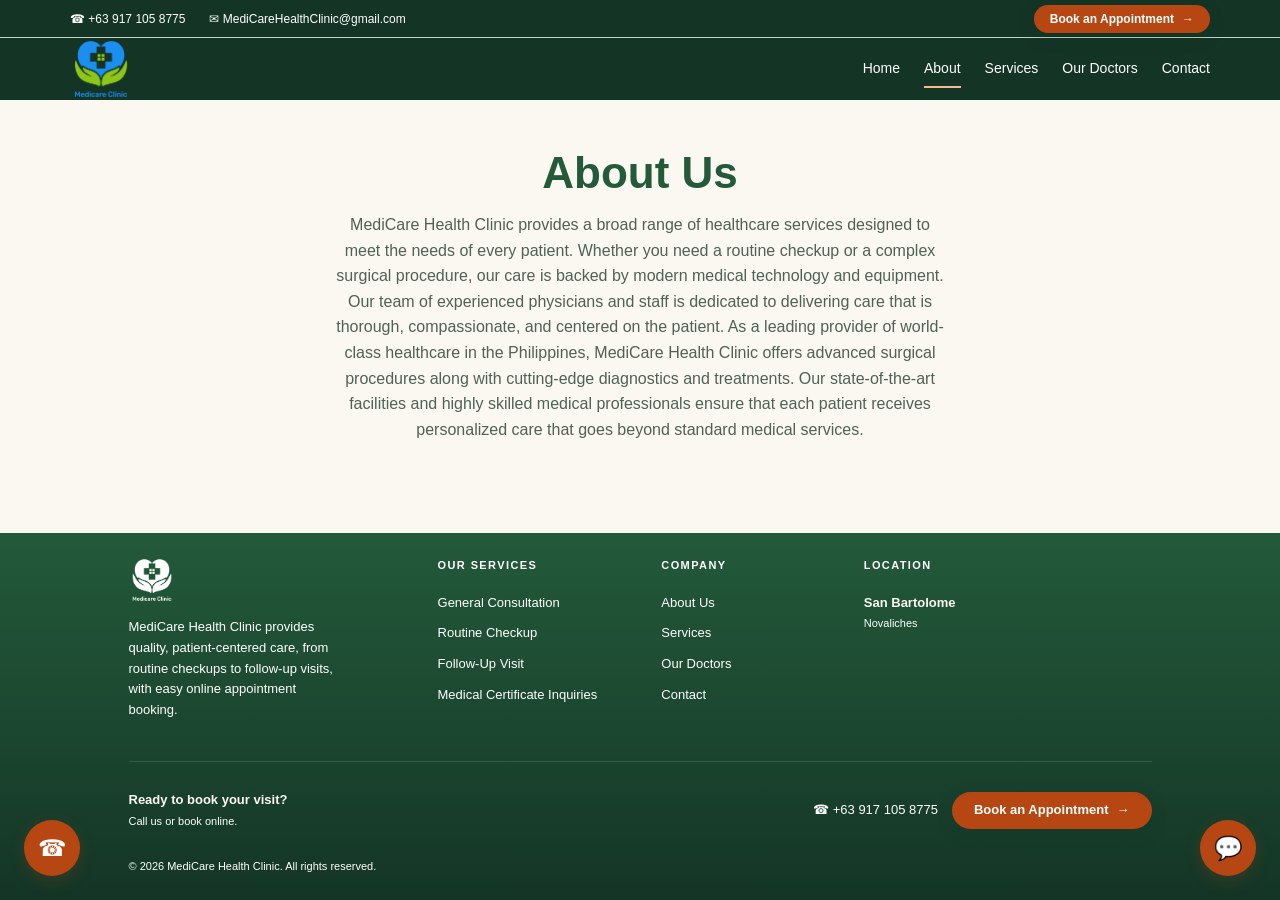
<file: about.html>
<!DOCTYPE html>
<html lang="en">
<head>
    <meta charset="UTF-8">
    <meta name="viewport" content="width=device-width, initial-scale=1.0">
    <title>About Us</title>
    <link rel="stylesheet" href="css/style.css">
    <link rel="stylesheet" href="css/about.css">
</head>
<body class="about-page">
    <header>
        <div class="contact-bar">
            <div class="container contact-row">
                <div class="contact-links">
                    <a href="tel:+639171058775">☎ +63 917 105 8775</a>
                    <a href="mailto:MediCareHealthClinic@gmail.com">✉ MediCareHealthClinic@gmail.com</a>
                </div>

                <a class="booking-button" href="appointment.html">
                    Book an Appointment <span aria-hidden="true">→</span>
                </a>
            </div>
        </div>

        <div class="container nav-row">
             <a href="index.html">
                <img class="logo" src="images/logo.png" alt="MediCare home">
            </a>

            <nav aria-label="Main navigation">
                <a href="index.html">Home</a>
                <a class="active" href="about.html" aria-current="page">About</a>
                <a href="index.html#medical-services">Services</a>
                <a href="doctors.html">Our Doctors</a>
                <a href="contact.html">Contact</a>
            </nav>
        </div>
    </header>

    <main class="about-main">
        <section class="about-intro" aria-labelledby="about-heading">
            <h1 id="about-heading">About Us</h1>

            <p>
                MediCare Health Clinic provides a broad range of healthcare
                services designed to meet the needs of every patient. Whether
                you need a routine checkup or a complex surgical procedure,
                our care is backed by modern medical technology and equipment.
                Our team of experienced physicians and staff is dedicated to
                delivering care that is thorough, compassionate, and centered
                on the patient. As a leading provider of world-class healthcare
                in the Philippines, MediCare Health Clinic offers advanced
                surgical procedures along with cutting-edge diagnostics and
                treatments. Our state-of-the-art facilities and highly skilled
                medical professionals ensure that each patient receives
                personalized care that goes beyond standard medical services.
            </p>
        </section>
    </main>

    <footer class="site-footer">
    <div class="footer-container">
        <div class="footer-grid">
            <div class="footer-brand">
                <a href="index.html">
                    <img class="footer-logo" src="images/logo.png" alt="MediCare">
                </a>

                <p>
                    MediCare Health Clinic provides quality, patient-centered care, from routine checkups 
                    to follow-up visits, with easy online appointment booking.
                </p>
            </div>
            
            <section class="footer-services">
                <h2>Our Services</h2>

                <ul class="footer-links">
                    <li><a href="index.html#medical-services">General Consultation</a></li>
                    <li><a href="index.html#medical-services">Routine Checkup</a></li>
                    <li><a href="index.html#medical-services">Follow-Up Visit</a></li>
                    <li><a href="index.html#medical-services">Medical Certificate Inquiries</a></li>
                </ul>
            </section>
    
            <section>
                <h2>Company</h2>

                <ul class="footer-links">
                    <li><a href="about.html">About Us</a></li>
                    <li><a href="index.html#medical-services">Services</a></li>
                    <li><a href="doctors.html">Our Doctors</a></li>
                    <li><a href="contact.html">Contact</a></li>
                </ul>
            </section>

            <section class="footer-branches">
                <h2>Location</h2>

                <ul>
                    <li>
                        <strong>San Bartolome</strong>
                        <p>Novaliches</p>
                    </li>
                </ul>
            </section>
        </div>

        <div class="footer-booking">
            <div>
                <strong>Ready to book your visit?</strong>
                <p>Call us or book online.</p>
            </div>

            <div class="footer-actions">
                <a href="tel:+639171058775">
                    <span aria-hidden="true">☎</span> +63 917 105 8775
                </a>

                <a class="booking-button" href="appointment.html">
                    Book an Appointment <span aria-hidden="true">→</span>
                </a>
            </div>
        </div>

        <div class="footer-bottom">
            <small>&copy; 2026 MediCare Health Clinic. All rights reserved.</small>
        </div>
    </div>
    </footer>

    <a class="floating-button call-button"
       href="tel:+639171058775"
       aria-label="Call the clinic">☎</a>

    <a class="floating-button chat-button"
       href="contact.html"
       aria-label="Contact the clinic">💬</a>
</body>
</html>
</file>
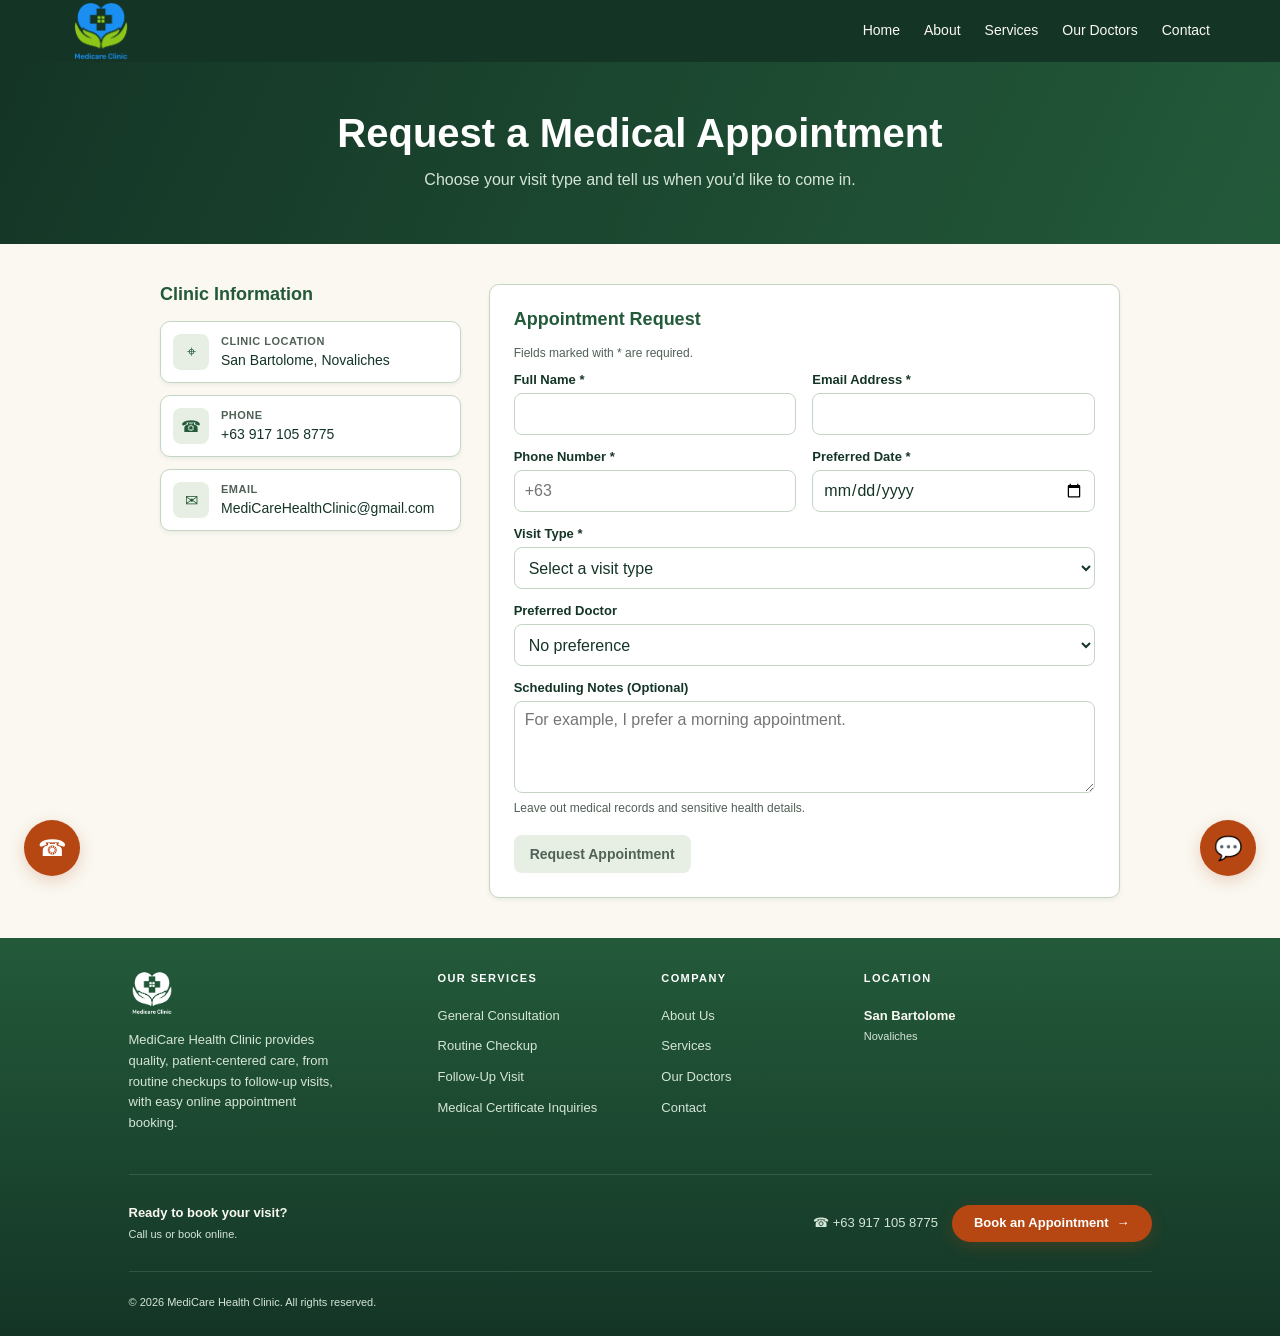
<file: appointment.html>
<!DOCTYPE html>
<html lang="en">
<head>
    <meta charset="UTF-8">
    <meta name="viewport" content="width=device-width, initial-scale=1.0">
    <title>Medical Appointment</title>
    <link rel="stylesheet" href="css/style.css">
    <link rel="stylesheet" href="css/appointment.css">
</head>
<body class="appointment-page">
    <header class="appointment-header">
        <div class="container nav-row">
             <a href="index.html">
                <img class="logo" src="images/logo.png" alt="MediCare home">
            </a>

            <nav aria-label="Main navigation">
                <a href="index.html">Home</a>
                <a href="about.html">About</a>
                <a href="index.html#medical-services">Services</a>
                <a href="doctors.html">Our Doctors</a>
                <a href="contact.html">Contact</a>
            </nav>
        </div>
    </header>

    <main>
        <section class="appointment-hero" aria-labelledby="appointment-title">
            <div class="container">
                <h1 id="appointment-title">Request a Medical Appointment</h1>
                <p>Choose your visit type and tell us when you’d like to come in.</p>
            </div>
        </section>

        <div class="container appointment-layout">
            <aside class="appointment-info" aria-labelledby="clinic-info-title">
                <h2 id="clinic-info-title">Clinic Information</h2>

                <ul class="appointment-info-list">
                    <li>
                        <span class="appointment-icon" aria-hidden="true">⌖</span>
                        <div>
                            <strong>Clinic Location</strong>
                            <a>San Bartolome, Novaliches</a>
                        </div>
                    </li>
                    <li>
                        <span class="appointment-icon" aria-hidden="true">☎</span>
                        <div>
                            <strong>Phone</strong>
                            <a href="tel:+639171058775">+63 917 105 8775</a>
                        </div>
                    </li>
                    <li>
                        <span class="appointment-icon" aria-hidden="true">✉</span>
                        <div>
                            <strong>Email</strong>
                            <a href="mailto:MediCareHealthClinic@gmail.com">MediCareHealthClinic@gmail.com</a>
                        </div>
                    </li>
                </ul>
                
            </aside>

            <form class="appointment-card" aria-labelledby="request-title">
                <div class="appointment-card-top">
                    <h2 id="request-title">Appointment Request</h2>
                </div>

                <p class="appointment-required">Fields marked with * are required.</p>

                <div class="appointment-fields">
                    <div class="appointment-field">
                        <label for="patient-name">Full Name *</label>
                        <input id="patient-name" name="patient_name"
                               type="text" autocomplete="name" required>
                    </div>

                    <div class="appointment-field">
                        <label for="patient-email">Email Address *</label>
                        <input id="patient-email" name="patient_email"
                               type="email" autocomplete="email" required>
                    </div>

                    <div class="appointment-field">
                        <label for="patient-phone">Phone Number *</label>
                        <input id="patient-phone" name="patient_phone"
                               type="tel" autocomplete="tel" placeholder="+63" required>
                    </div>

                    <div class="appointment-field">
                        <label for="preferred-date">Preferred Date *</label>
                        <input id="preferred-date" name="preferred_date"
                               type="date" required>
                    </div>


                    <div class="appointment-field appointment-field-wide">
                        <label for="visit-type">Visit Type *</label>
                        <select id="visit-type" name="visit_type" required>
                            <option value="">Select a visit type</option>
                            <option value="consultation">General Consultation</option>
                            <option value="checkup">Routine Checkup</option>
                            <option value="follow-up">Follow-Up Visit</option>
                            <option value="medical-certificate">Medical Certificate Inquiry</option>
                        </select>
                    </div>

                    <div class="appointment-field appointment-field-wide">
                        <label for="preferred-doctor">Preferred Doctor</label>
                        <select id="preferred-doctor" name="preferred_doctor">
                            <option value="">No preference</option>
                        </select>
                    </div>

                    <div class="appointment-field appointment-field-wide">
                        <label for="patient-note">Scheduling Notes (Optional)</label>
                        <textarea id="patient-note" name="patient_note" rows="4"
                                  placeholder="For example, I prefer a morning appointment."
                                  aria-describedby="note-help"></textarea>
                        <small id="note-help">Leave out medical records and sensitive health details.</small>
                    </div>
                </div>

                <button class="booking-button appointment-submit" type="submit" disabled>
                    Request Appointment
                </button>
            </form>
        </div>
    </main>

    <footer class="site-footer">
    <div class="footer-container">
        <div class="footer-grid">
            <div class="footer-brand">
                <a href="index.html">
                    <img class="footer-logo" src="images/logo.png" alt="MediCare">
                </a>

                <p>
                    MediCare Health Clinic provides quality, patient-centered care, from routine checkups 
                    to follow-up visits, with easy online appointment booking.
                </p>
            </div>
            
            <section class="footer-services">
                <h2>Our Services</h2>

                <ul class="footer-links">
                    <li><a href="index.html#medical-services">General Consultation</a></li>
                    <li><a href="index.html#medical-services">Routine Checkup</a></li>
                    <li><a href="index.html#medical-services">Follow-Up Visit</a></li>
                    <li><a href="index.html#medical-services">Medical Certificate Inquiries</a></li>
                </ul>
            </section>
    
            <section>
                <h2>Company</h2>

                <ul class="footer-links">
                    <li><a href="about.html">About Us</a></li>
                    <li><a href="index.html#medical-services">Services</a></li>
                    <li><a href="doctors.html">Our Doctors</a></li>
                    <li><a href="contact.html">Contact</a></li>
                </ul>
            </section>

            <section class="footer-branches">
                <h2>Location</h2>

                <ul>
                    <li>
                        <strong>San Bartolome</strong>
                        <p>Novaliches</p>
                    </li>
                </ul>
            </section>
        </div>

        <div class="footer-booking">
            <div>
                <strong>Ready to book your visit?</strong>
                <p>Call us or book online.</p>
            </div>

            <div class="footer-actions">
                <a href="tel:+639171058775">
                    <span aria-hidden="true">☎</span> +63 917 105 8775
                </a>

                <a class="booking-button" href="appointment.html">
                    Book an Appointment <span aria-hidden="true">→</span>
                </a>
            </div>
        </div>

        <div class="footer-bottom">
            <small>&copy; 2026 MediCare Health Clinic. All rights reserved.</small>
        </div>
    </div>
    </footer>

    <a class="floating-button call-button"
       href="tel:+639171058775"
       aria-label="Call the clinic">☎</a>

    <a class="floating-button chat-button"
       href="contact.html"
       aria-label="Contact the clinic">💬</a>
</body>
</html>
</file>
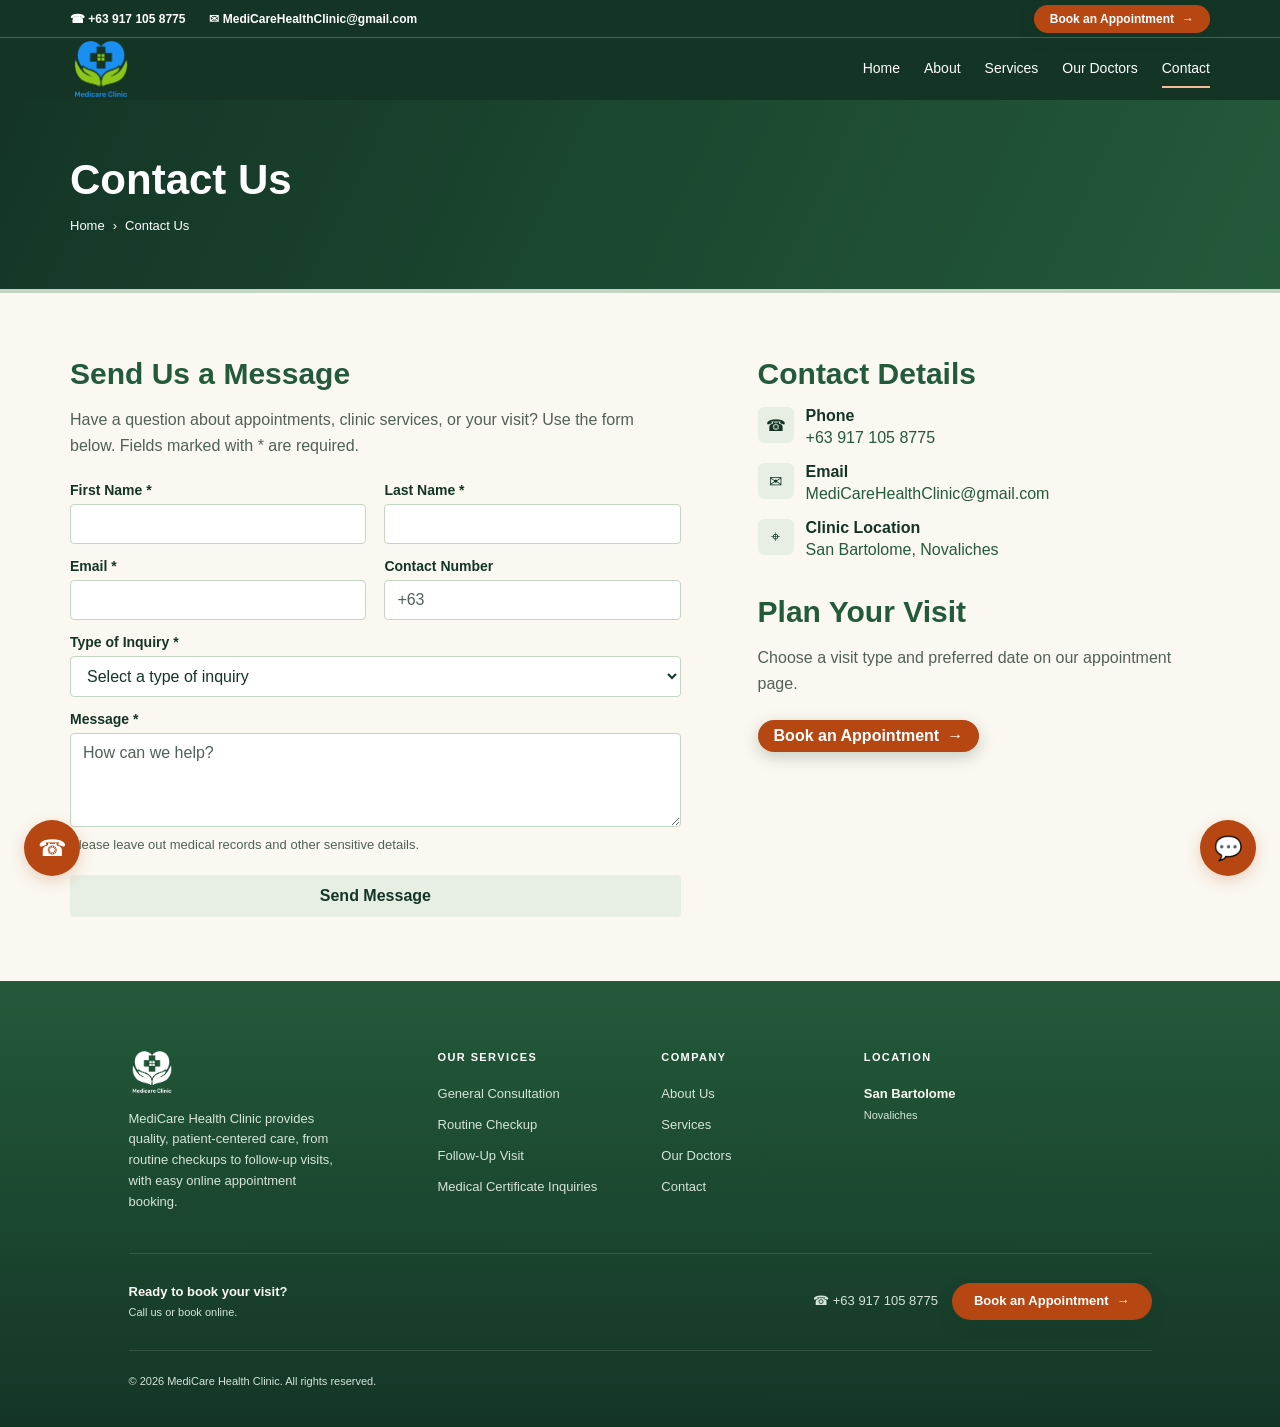
<file: contact.html>
<!DOCTYPE html>
<html lang="en">
<head>
    <meta charset="UTF-8">
    <meta name="viewport" content="width=device-width, initial-scale=1.0">
    <title>Contact Us</title>
    <link rel="stylesheet" href="css/style.css">
    <link rel="stylesheet" href="css/contact.css">
</head>
<body class="contact-page">
    <header>
        <div class="contact-bar">
            <div class="container contact-row">
                <div class="contact-links">
                    <a href="tel:+639171058775"><b>☎ +63 917 105 8775</b></a>
                    <a href="mailto:blabla@gmail.com"><b>✉ MediCareHealthClinic@gmail.com</b></a>
                </div>

                <a class="booking-button" href="appointment.html">
                    Book an Appointment <span aria-hidden="true">→</span>
                </a>
            </div>
        </div>

        <div class="container nav-row">
             <a href="index.html">
                <img class="logo" src="images/logo.png" alt="MediCare home">
            </a>

            <nav aria-label="Main navigation">
                <a href="index.html">Home</a>
                <a href="about.html">About</a>
                <a href="index.html#medical-services">Services</a>
                <a href="doctors.html">Our Doctors</a>
                <a class="active" href="contact.html" aria-current="page">Contact</a>
            </nav>
        </div>
    </header>

    <main>
        <section class="contact-hero" aria-labelledby="contact-title">
            <div class="container">
                <h1 id="contact-title">Contact Us</h1>

                <p class="contact-breadcrumb">
                    <a href="index.html">Home</a>
                    <span aria-hidden="true">›</span>
                    <span>Contact Us</span>
                </p>
            </div>
        </section>

        <div class="container contact-layout">
            <section aria-labelledby="message-heading">
                <h2 id="message-heading"><span>Send Us</span> a Message</h2>
                <p class="contact-intro">
                    Have a question about appointments, clinic services, or your visit?
                    Use the form below. Fields marked with * are required.
                </p>

                <form class="contact-form" aria-labelledby="message-heading">
                    <div class="contact-fields">
                        <div class="contact-field">
                            <label for="first-name">First Name *</label>
                            <input id="first-name" name="first_name"
                                   type="text" autocomplete="given-name" required>
                        </div>

                        <div class="contact-field">
                            <label for="last-name">Last Name *</label>
                            <input id="last-name" name="last_name"
                                   type="text" autocomplete="family-name" required>
                        </div>

                        <div class="contact-field">
                            <label for="contact-email">Email *</label>
                            <input id="contact-email" name="email"
                                   type="email" autocomplete="email" required>
                        </div>

                        <div class="contact-field">
                            <label for="contact-phone">Contact Number</label>
                            <input id="contact-phone" name="phone" type="tel"
                                   autocomplete="tel" placeholder="+63">
                        </div>

                        <div class="contact-field contact-field-wide">
                            <label for="inquiry-type">Type of Inquiry *</label>
                            <select id="inquiry-type" name="inquiry_type" required>
                                <option value="">Select a type of inquiry</option>
                            </select>
                        </div>

                        <div class="contact-field contact-field-wide">
                            <label for="contact-message">Message *</label>
                            <textarea id="contact-message" name="message" rows="4"
                                      placeholder="How can we help?"
                                      aria-describedby="message-help" required></textarea>
                            <small id="message-help">
                                Please leave out medical records and other sensitive details.
                            </small>
                        </div>
                    </div>

                    <button class="contact-submit" type="submit" disabled>
                        Send Message
                    </button>

                </form>
            </section>

            <aside class="contact-details" aria-labelledby="details-heading">
                <h2 id="details-heading"><span>Contact</span> Details</h2>

                <ul>
                    <li>
                        <span class="contact-detail-icon" aria-hidden="true">☎</span>
                        <div>
                            <strong>Phone</strong>
                            <a href="tel:+639171058775">+63 917 105 8775</a>
                        </div>
                    </li>

                    <li>
                        <span class="contact-detail-icon" aria-hidden="true">✉</span>
                        <div>
                            <strong>Email</strong>
                            <a href="mailto:MediCareHealthClinic@gmail.com">MediCareHealthClinic@gmail.com</a>
                        </div>
                    </li>

                    <li>
                        <span class="contact-detail-icon" aria-hidden="true">⌖</span>
                        <div>
                            <strong>Clinic Location</strong>
                            <a>San Bartolome, Novaliches</a>
                        </div>
                    </li>
                </ul>

                <div class="contact-visit">
                    <h2><span>Plan</span> Your Visit</h2>
                    <p>Choose a visit type and preferred date on our appointment page.</p>

                    <a class="booking-button" href="appointment.html">
                        Book an Appointment <span aria-hidden="true">→</span>
                    </a>
                </div>
            </aside>
        </div>
    </main>

    <footer class="site-footer">
    <div class="footer-container">
        <div class="footer-grid">
            <div class="footer-brand">
                <a href="index.html">
                    <img class="footer-logo" src="images/logo.png" alt="MediCare">
                </a>

                <p>
                    MediCare Health Clinic provides quality, patient-centered care, from routine checkups 
                    to follow-up visits, with easy online appointment booking.
                </p>
            </div>
            
            <section class="footer-services">
                <h2>Our Services</h2>

                <ul class="footer-links">
                    <li><a href="index.html#medical-services">General Consultation</a></li>
                    <li><a href="index.html#medical-services">Routine Checkup</a></li>
                    <li><a href="index.html#medical-services">Follow-Up Visit</a></li>
                    <li><a href="index.html#medical-services">Medical Certificate Inquiries</a></li>
                </ul>
            </section>
    
            <section>
                <h2>Company</h2>

                <ul class="footer-links">
                    <li><a href="about.html">About Us</a></li>
                    <li><a href="index.html#medical-services">Services</a></li>
                    <li><a href="doctors.html">Our Doctors</a></li>
                    <li><a href="contact.html">Contact</a></li>
                </ul>
            </section>

            <section class="footer-branches">
                <h2>Location</h2>

                <ul>
                    <li>
                        <strong>San Bartolome</strong>
                        <p>Novaliches</p>
                    </li>
                </ul>
            </section>
        </div>

        <div class="footer-booking">
            <div>
                <strong>Ready to book your visit?</strong>
                <p>Call us or book online.</p>
            </div>

            <div class="footer-actions">
                <a href="tel:+639171058775">
                    <span aria-hidden="true">☎</span> +63 917 105 8775
                </a>

                <a class="booking-button" href="appointment.html">
                    Book an Appointment <span aria-hidden="true">→</span>
                </a>
            </div>
        </div>

        <div class="footer-bottom">
            <small>&copy; 2026 MediCare Health Clinic. All rights reserved.</small>
        </div>
    </div>
    </footer>

    <a class="floating-button call-button"
       href="tel:+639171058775"
       aria-label="Call the clinic">☎</a>

    <a class="floating-button chat-button"
       href="contact.html"
       aria-label="Contact the clinic">💬</a>
</body>
</html>
</file>
<file: css/style.css>
:root {
  --forest: #235a3a;
  --deep-forest: #143526;
  --ivory: #faf8f1;
  --sage: #e7efe4;
  --sage-border: #c4d5c3;
  --muted-green: #506156;
  --orange: #b74712;
  --orange-hover: #92370c;
  --light-green-text: #d5e5d7;
  --button-shadow: 0 5px 16px rgba(183, 71, 18, 0.22);
}

/* Page defaults */
* {
  box-sizing: border-box;
}

body {
  margin: 0;
  font-family: Arial, sans-serif;
  background-color: var(--ivory);
}

a {
  color: inherit;
  text-decoration: none;
}

.container {
  width: calc(100% - 40px);
  max-width: 1140px;
  margin: 0 auto;
}

/* Header and contact bar */
header {
  background-color: var(--dark);
  color: var(--muted-green);
}

.contact-bar {
  border-bottom: 1px solid var(--sage-border);
}

.contact-row,
.nav-row {
  display: flex;
  align-items: center;
  justify-content: space-between;
  gap: 16px;
}

.contact-row {
  min-height: 37px;
  font-size: 12px;
}

.contact-links {
  display: flex;
  flex-wrap: wrap;
  gap: 6px 24px;
}

/* Booking and floating button colors */
.booking-button,
.floating-button {
  background-color: var(--orange);
  color: white;
  box-shadow: var(--button-shadow);
}

.booking-button:hover,
.floating-button:hover {
  background-color: var(--orange-hover);
}

.booking-button {
  display: inline-flex;
  align-items: center;
  gap: 8px;
  padding: 7px 16px;
  border-radius: 24px;
  font-weight: bold;
  white-space: nowrap;
}

/* Logo and navigation */
.nav-row {
  min-height: 62px;
}

.logo {
  display: block;
  width: 62px;
  height: auto;
}

nav {
  display: flex;
  flex-wrap: wrap;
  gap: 6px 24px;
  font-size: 14px;
}

nav a {
  padding: 10px 0;
  border-bottom: 2px solid transparent;
}

nav a:hover,
nav .active {
  border-bottom-color: var(--orange);
  color: var(--forest);
}

/* Hero photo and outlined heading */
.hero {
  min-height: calc(100svh - 100px);
  padding: 24px;
  display: grid;
  place-items: center;
  background-color: var(--deep-forest);
  background-image:
    linear-gradient(rgba(20, 53, 38, 0.78), rgba(20, 53, 38, 0.78)),
    url("hero.jpg");
  background-size: cover;
  background-position: center;
}

.hero h1 {
  margin: 0;
  transform: translateY(-7vh);
  font-size: clamp(48px, 8.5vw, 156px);
  font-weight: 900;
  line-height: 0.84;
  text-align: center;
  text-transform: uppercase;
  color: transparent;
  -webkit-text-stroke: 2px rgba(250, 248, 241, 0.85);
}

/* Introduction below the hero */
.health-intro {
  padding: 80px 20px 72px;
  text-align: center;
  color: var(--forest);
  background: linear-gradient(var(--sage), var(--ivory));
}

.section-label {
  margin: 0 0 24px;
  color: var(--orange);
  font-size: 13px;
  font-weight: 700;
  letter-spacing: 2px;
  text-transform: uppercase;
}

.health-intro h2 {
  margin: 0;
  font-size: clamp(32px, 5vw, 48px);
  line-height: 1.08;
  letter-spacing: -1.5px;
}

.health-intro h2 span {
  display: block;
  color: var(--orange);
}

.section-description {
  max-width: 580px;
  margin: 24px auto 0;
  color: var(--muted-green);
  font-size: 16px;
  line-height: 1.65;
}

.intro-actions {
  display: flex;
  flex-wrap: wrap;
  justify-content: center;
  align-items: center;
  gap: 16px;
  margin-top: 36px;
  font-size: 13px;
}

.intro-actions .booking-button {
  gap: 10px;
  padding: 14px 29px;
}

.intro-call:hover {
  text-decoration: underline;
}

/* Clinic statistics */
.clinic-stats {
  padding: 56px 20px;
  background: linear-gradient(var(--forest), var(--deep-forest));
  color: white;
  text-align: center;
}

.stats-grid {
  display: grid;
  grid-template-columns: repeat(3, 1fr);
  gap: 16px;
  max-width: 970px;
  margin: 0 auto;
}

.stats-grid > div {
  display: flex;
  flex-direction: column;
  gap: 5px;
}

.stats-grid dt {
  color: var(--light-green-text);
  font-size: 12px;
}

.stats-grid dd {
  order: -1;
  margin: 0;
  font-size: 34px;
  font-weight: 700;
  line-height: 1.2;
}

.rating-star {
  margin-left: 3px;
  color: #ffbd30;
}

/* Beyond Traditional Dentistry */
.dentistry-section {
  padding: 72px 20px;
  background-color: var(--sage);
  color: var(--forest);
  text-align: center;
}

.dentistry-section h2 {
  margin: 0;
  font-size: clamp(26px, 4vw, 34px);
  letter-spacing: -0.8px;
}

.dentistry-section h2::before {
  content: "";
  display: block;
  width: 54px;
  height: 3px;
  margin: 0 auto 30px;
  border-radius: 3px;
  background-color: var(--orange);
}

.dentistry-section .section-description {
  max-width: 650px;
}

/* Our Approach */
.approach-section {
  padding: 90px 20px 170px;
  background-color: var(--ivory);
  color: var(--forest);
  text-align: center;
}

.approach-section .section-label {
  margin-bottom: 17px;
}

.approach-section h2 {
  margin: 0;
  font-size: clamp(26px, 4vw, 34px);
  line-height: 1.2;
  letter-spacing: -0.8px;
}

.approach-section .section-description {
  max-width: 550px;
  margin-top: 16px;
  font-size: 15px;
  line-height: 1.45;
}

.approach-grid {
  display: grid;
  grid-template-columns: repeat(4, minmax(0, 1fr));
  gap: 22px;
  max-width: 1022px;
  margin: 51px auto 0;
  text-align: left;
}

.approach-card {
  padding: 30px 29px;
  background-color: var(--sage);
  border: 1px solid var(--sage-border);
  border-top: 2px solid var(--forest);
  border-radius: 18px;
}

.approach-icon {
  display: block;
  width: 42px;
  height: 42px;
  margin-bottom: 23px;
  color: var(--forest);
  font-size: 34px;
  line-height: 42px;
  text-align: center;
}

.approach-icon sup {
  font-size: 0.5em;
  line-height: 0;
}

.approach-card h3 {
  margin: 0 0 10px;
  font-size: 16px;
  line-height: 1.55;
}

.approach-card p {
  margin: 0;
  color: var(--muted-green);
  font-size: 13px;
  line-height: 1.57;
}

/* Appointment banner */
.appointment-section {
  padding: 85px 20px 82px;
  background-color: var(--ivory);
}

.appointment-banner {
  max-width: 1023px;
  margin: 0 auto;
  padding: 72px 24px;
  border-radius: 26px;
  text-align: center;
  color: var(--forest);
  background:
    radial-gradient(circle at top right, #c9decb 134px, transparent 135px),
    radial-gradient(circle at bottom left, #f3d7bd 89px, transparent 90px),
    linear-gradient(120deg, var(--sage), #f4f6ed);
}

.appointment-banner h2 {
  max-width: 510px;
  margin: 0 auto;
  font-size: clamp(26px, 4vw, 34px);
  line-height: 1.08;
  letter-spacing: -0.8px;
}

.appointment-banner .section-description {
  max-width: 440px;
  margin-top: 16px;
  font-size: 15px;
  line-height: 1.55;
}

.appointment-banner .intro-actions {
  margin-top: 29px;
}

.appointment-note {
  margin: 22px 0 0;
  color: var(--muted-green);
  font-size: 11px;
  line-height: 1.5;
}

/* Footer */
.site-footer {
  padding: 68px 20px 36px;
  background: linear-gradient(var(--forest), var(--deep-forest));
  color: var(--light-green-text);
  font-size: 13px;
  line-height: 1.6;
}

.footer-container {
  max-width: 1023px;
  margin: 0 auto;
}

.footer-grid {
  display: grid;
  grid-template-columns: 1.3fr 0.9fr 0.8fr 1.35fr;
  gap: 32px;
}

.footer-logo {
  display: block;
  width: 46px;
  height: auto;
  filter: brightness(0) invert(1);
}

.footer-brand p {
  max-width: 215px;
  margin: 14px 0 0;
}

.site-footer h2 {
  margin: 0 0 18px;
  color: white;
  font-size: 11px;
  letter-spacing: 1.4px;
  text-transform: uppercase;
}

.site-footer ul {
  margin: 0;
  padding: 0;
  list-style: none;
}

.footer-links li {
  margin-bottom: 10px;
}

.footer-services .footer-links {
  columns: 1;
  column-gap: 24px;
}

.footer-services .footer-links li {
  break-inside: avoid;
}

.footer-branches li {
  margin-bottom: 14px;
}

.footer-branches strong,
.footer-booking strong {
  color: var(--ivory);
}

.footer-branches p,
.footer-booking p {
  margin: 2px 0 0;
  font-size: 11px;
}

.site-footer a:hover {
  color: white;
  text-decoration: underline;
}

.footer-booking,
.footer-bottom,
.footer-actions {
  display: flex;
  align-items: center;
  flex-wrap: wrap;
  gap: 14px;
}

.footer-booking,
.footer-bottom {
  justify-content: space-between;
  border-top: 1px solid rgba(255, 255, 255, 0.12);
}

.footer-booking {
  margin-top: 40px;
  padding: 28px 0;
}

.footer-actions .booking-button {
  padding: 8px 22px;
}

.footer-bottom {
  padding-top: 22px;
  font-size: 11px;
}

.footer-bottom small {
  font-size: inherit;
}

/* Floating call and chat buttons */
.floating-button {
  position: fixed;
  bottom: 24px;
  width: 56px;
  height: 56px;
  display: grid;
  place-items: center;
  border-radius: 50%;
  font-size: 23px;
}

.call-button {
  left: 24px;
}

.chat-button {
  right: 24px;
}

/* Tablet layout */
@media (max-width: 950px) {
  .approach-grid {
    grid-template-columns: repeat(2, minmax(0, 1fr));
    max-width: 620px;
  }
}

@media (max-width: 900px) {
  .footer-grid {
    grid-template-columns: repeat(2, minmax(0, 1fr));
  }
}

/* Phone layout */
@media (max-width: 650px) {
  .contact-row,
  .nav-row {
    padding: 10px 0;
    flex-wrap: wrap;
  }

  nav {
    gap: 0 14px;
  }

  nav a {
    padding: 6px 0;
  }

  .hero {
    min-height: 70svh;
  }

  .hero h1 {
    transform: none;
    -webkit-text-stroke-width: 1px;
  }

  .health-intro,
  .dentistry-section {
    padding: 56px 20px;
  }

  .stats-grid {
    grid-template-columns: repeat(2, 1fr);
    gap: 28px 16px;
  }
}

@media (max-width: 520px) {
  .approach-section {
    padding: 56px 20px 80px;
  }

  .approach-grid {
    grid-template-columns: 1fr;
    gap: 16px;
    margin-top: 32px;
  }

  .appointment-section {
    padding: 40px 16px;
  }

  .appointment-banner {
    padding: 48px 20px;
  }

  .site-footer {
    padding: 48px 20px 90px;
  }

  .footer-grid {
    grid-template-columns: 1fr;
  }

  .footer-booking {
    margin-top: 24px;
  }

  .booking-page {
    padding: 12px 16px 48px;
    color: var(--deep-forest);
    background:
      radial-gradient(ellipse at 20% 25%, #f3ebd9, transparent 34%),
      radial-gradient(ellipse at 80% 65%, #f3ebd9, transparent 32%),
      var(--ivory);
  }

  .booking-page-container {
    max-width: 426px;
    margin: 0 auto;
  }

  .booking-page h1 {
    margin: 0 0 16px;
    font:
      italic 32px/1.15 Georgia,
      serif;
  }

  .booking-page h1::after {
    content: "";
    display: block;
    width: 20px;
    height: 1px;
    margin-top: 9px;
    background-color: var(--orange);
  }

  .booking-photo {
    width: 100%;
    max-width: 366px;
    min-height: 700px;
    margin: 0 auto;
    padding: 22px 12px 90px;
    background: var(--sage) url("appointment-bg.jpg") center / cover no-repeat;
  }

  /* Compact white form */
  .booking-form {
    width: 100%;
    max-width: 238px;
    margin: 0 auto;
    padding: 16px;
    border-radius: 6px;
    background-color: white;
    box-shadow: 0 4px 14px rgba(20, 53, 38, 0.18);
  }

  .booking-logo {
    display: block;
    width: 58px;
    height: auto;
    margin: 0 auto 8px;
  }

  .booking-form h2 {
    margin: 0 0 5px;
    color: var(--forest);
    font-size: 14px;
    text-align: center;
  }

  .booking-help {
    margin: 0 0 14px;
    color: var(--muted-green);
    font-size: 9px;
    line-height: 1.4;
    text-align: center;
  }

  .booking-field {
    margin-bottom: 9px;
  }

  .booking-field label {
    display: block;
    margin-bottom: 3px;
    color: var(--orange);
    font-size: 10px;
    font-weight: bold;
  }

  .booking-field input,
  .booking-field select {
    display: block;
    width: 100%;
    min-width: 0;
    min-height: 24px;
    padding: 3px 5px;
    border: 1px solid var(--sage-border);
    border-radius: 2px;
    background-color: white;
    color: var(--deep-forest);
    font: inherit;
    font-size: 11px;
  }

  .booking-field input:focus,
  .booking-field select:focus {
    outline: 2px solid var(--forest);
    outline-offset: 1px;
  }

  /* Dashed upload area */
  .booking-upload {
    display: grid;
    align-content: center;
    min-height: 82px;
    padding: 8px;
    border: 1px dashed var(--sage-border);
    text-align: center;
  }

  .booking-upload input {
    padding: 0;
    border: 0;
  }

  .booking-upload small,
  .booking-form-bottom small {
    color: var(--muted-green);
    font-size: 9px;
    line-height: 1.4;
  }

  .booking-form-bottom {
    display: grid;
    gap: 8px;
    margin-top: 12px;
  }

  .booking-form-bottom button {
    justify-self: end;
    padding: 6px 9px;
    border: 0;
    border-radius: 3px;
    font-size: 10px;
  }

  .booking-form-bottom button:disabled {
    background-color: var(--sage);
    color: var(--muted-green);
    box-shadow: none;
  }

  @media (max-width: 520px) {
    .booking-form {
      max-width: 300px;
    }

    .booking-field input,
    .booking-field select {
      min-height: 40px;
      font-size: 16px;
    }

    .booking-field label,
    .booking-help {
      font-size: 12px;
    }
  }
}
</file>
<file: css/about.css>
.about-page {
  min-height: 100vh;
  display: flex;
  flex-direction: column;
  background-color: var(--ivory, #faf8f1);
  color: var(--deep-forest, #143526);
}

.doctors-header .contact-bar {
  border-bottom: 1px solid rgba(231, 239, 228, 0.25);
}

.about-page > header {
  background-color: var(--deep-forest, #143526);
  color: #fff;
}

.about-page .contact-bar .booking-button {
  background-color: var(--orange, #b74712);
  color: #fff;
}

.about-page .contact-bar .booking-button:hover {
  background-color: var(--orange-hover, #92370c);
  color: #fff;
}

.about-brand {
  color: #fff;
  font-weight: bold;
}

.about-page > header nav a {
  color: #fff;
}

.about-page > header nav a:hover,
.about-page > header nav .active {
  color: #fff;
  border-bottom-color: #f4bc96;
}

/* Pale green booking button with dark green text. */
.about-page .booking-button {
  background-color: var(--sage, #e7efe4);
  color: var(--deep-forest, #143526);
  box-shadow: 0 5px 16px rgba(20, 53, 38, 0.22);
}

.about-page .booking-button:hover {
  background-color: var(--sage-border, #c4d5c3);
  color: var(--deep-forest, #143526);
}

/* Existing centered layout with green heading and muted body text. */
.about-main {
  flex: 1;
  width: calc(100% - 40px);
  max-width: 960px;
  margin: 0 auto;
  padding: 48px 0 64px;
}

.about-intro {
  text-align: center;
}

.about-intro h1 {
  margin: 0;
  color: var(--forest, #235a3a);
  font-size: clamp(32px, 5vw, 44px);
}

.about-intro p {
  max-width: 610px;
  margin: 14px auto 0;
  color: var(--muted-green, #506156);
  line-height: 1.6;
}

/* Full-width footer with the Appointment page's green gradient. */
.about-page > .site-footer {
  padding: 24px 20px;
  background-image: linear-gradient(
    var(--forest, #235a3a),
    var(--deep-forest, #143526)
  );
  color: #fff;
}

.about-page .site-footer a {
  color: #fff;
}

.about-page .site-footer a:hover {
  color: #f4bc96;
}

.about-page .footer-bottom {
  padding-top: 0;
  border-top: 0;
}

/* Footer */
.site-footer {
  padding: 68px 20px 36px;
  background: linear-gradient(var(--forest), var(--deep-forest));
  color: var(--light-green-text);
  font-size: 13px;
  line-height: 1.6;
}

.footer-container {
  max-width: 1023px;
  margin: 0 auto;
}

.footer-grid {
  display: grid;
  grid-template-columns: 1.3fr 0.9fr 0.8fr 1.35fr;
  gap: 32px;
}

.footer-logo {
  display: block;
  width: 46px;
  height: auto;
  filter: brightness(0) invert(1);
}

.footer-brand p {
  max-width: 215px;
  margin: 14px 0 0;
}

.site-footer h2 {
  margin: 0 0 18px;
  color: white;
  font-size: 11px;
  letter-spacing: 1.4px;
  text-transform: uppercase;
}

.site-footer ul {
  margin: 0;
  padding: 0;
  list-style: none;
}

.footer-links li {
  margin-bottom: 10px;
}

.footer-services .footer-links {
  columns: 1;
  column-gap: 24px;
}

.footer-services .footer-links li {
  break-inside: avoid;
}

.footer-branches li {
  margin-bottom: 14px;
}

.footer-branches strong,
.footer-booking strong {
  color: var(--ivory);
}

.footer-branches p,
.footer-booking p {
  margin: 2px 0 0;
  font-size: 11px;
}

.site-footer a:hover {
  color: white;
  text-decoration: underline;
}

.footer-booking,
.footer-bottom,
.footer-actions {
  display: flex;
  align-items: center;
  flex-wrap: wrap;
  gap: 14px;
}

.footer-booking,
.footer-bottom {
  justify-content: space-between;
  border-top: 1px solid rgba(255, 255, 255, 0.12);
}

.footer-booking {
  margin-top: 40px;
  padding: 28px 0;
}

/* Orange footer booking button with white text */
.site-footer .footer-actions .booking-button {
  padding: 8px 22px;
  background-color: var(--orange, #b74712);
  color: white;
}

.site-footer .footer-actions .booking-button:hover {
  background-color: var(--orange-hover, #92370c);
  color: white;
  text-decoration: none;
}

.footer-bottom {
  padding-top: 22px;
  font-size: 11px;
}

.footer-bottom small {
  font-size: inherit;
}

/* Floating call and chat buttons */
.floating-button {
  position: fixed;
  bottom: 24px;
  width: 56px;
  height: 56px;
  display: grid;
  place-items: center;
  border-radius: 50%;
  font-size: 23px;
}

.call-button {
  left: 24px;
}

.chat-button {
  right: 24px;
}

/* Booking page */
.booking-page {
  padding: 12px 16px 48px;
  color: var(--deep-forest);
  background:
    radial-gradient(ellipse at 20% 25%, #f3ebd9, transparent 34%),
    radial-gradient(ellipse at 80% 65%, #f3ebd9, transparent 32%), var(--ivory);
}

.booking-page-container {
  max-width: 426px;
  margin: 0 auto;
}

.booking-page h1 {
  margin: 0 0 16px;
  font:
    italic 32px/1.15 Georgia,
    serif;
}

.booking-page h1::after {
  content: "";
  display: block;
  width: 20px;
  height: 1px;
  margin-top: 9px;
  background-color: var(--orange);
}

.booking-photo {
  width: 100%;
  max-width: 366px;
  min-height: 700px;
  margin: 0 auto;
  padding: 22px 12px 90px;
  background: var(--sage) url("appointment-bg.jpg") center / cover no-repeat;
}

.booking-form {
  width: 100%;
  max-width: 238px;
  margin: 0 auto;
  padding: 16px;
  border-radius: 6px;
  background-color: white;
  box-shadow: 0 4px 14px rgba(20, 53, 38, 0.18);
}

.booking-logo {
  display: block;
  width: 58px;
  height: auto;
  margin: 0 auto 8px;
}

.booking-form h2 {
  margin: 0 0 5px;
  color: var(--forest);
  font-size: 14px;
  text-align: center;
}

.booking-help {
  margin: 0 0 14px;
  color: var(--muted-green);
  font-size: 9px;
  line-height: 1.4;
  text-align: center;
}

.booking-field {
  margin-bottom: 9px;
}

.booking-field label {
  display: block;
  margin-bottom: 3px;
  color: var(--orange);
  font-size: 10px;
  font-weight: bold;
}

.booking-field input,
.booking-field select {
  display: block;
  width: 100%;
  min-width: 0;
  min-height: 24px;
  padding: 3px 5px;
  border: 1px solid var(--sage-border);
  border-radius: 2px;
  background-color: white;
  color: var(--deep-forest);
  font: inherit;
  font-size: 11px;
}

.booking-field input:focus,
.booking-field select:focus {
  outline: 2px solid var(--forest);
  outline-offset: 1px;
}

/* Dashed upload area */
.booking-upload {
  display: grid;
  align-content: center;
  min-height: 82px;
  padding: 8px;
  border: 1px dashed var(--sage-border);
  text-align: center;
}

.booking-upload input {
  padding: 0;
  border: 0;
}

.booking-upload small,
.booking-form-bottom small {
  color: var(--muted-green);
  font-size: 9px;
  line-height: 1.4;
}

.booking-form-bottom {
  display: grid;
  gap: 8px;
  margin-top: 12px;
}

.booking-form-bottom button {
  justify-self: end;
  padding: 6px 9px;
  border: 0;
  border-radius: 3px;
  font-size: 10px;
}

.booking-form-bottom button:disabled {
  background-color: var(--sage);
  color: var(--muted-green);
  box-shadow: none;
}

/* Tablet layout */
@media (max-width: 950px) {
  .approach-grid {
    grid-template-columns: repeat(2, minmax(0, 1fr));
    max-width: 620px;
  }
}

@media (max-width: 900px) {
  .footer-grid {
    grid-template-columns: repeat(2, minmax(0, 1fr));
  }
}

/* Phone layout */
@media (max-width: 650px) {
  .contact-row,
  .nav-row {
    padding: 10px 0;
    flex-wrap: wrap;
  }

  nav {
    gap: 0 14px;
  }

  nav a {
    padding: 6px 0;
  }

  .hero {
    min-height: 70svh;
  }

  .hero h1 {
    transform: none;
    -webkit-text-stroke-width: 1px;
  }

  .health-intro,
  .dentistry-section {
    padding: 56px 20px;
  }

  .stats-grid {
    grid-template-columns: repeat(2, 1fr);
    gap: 28px 16px;
  }
}

@media (max-width: 520px) {
  .approach-section {
    padding: 56px 20px 80px;
  }

  .approach-grid {
    grid-template-columns: 1fr;
    gap: 16px;
    margin-top: 32px;
  }

  .appointment-section {
    padding: 40px 16px;
  }

  .appointment-banner {
    padding: 48px 20px;
  }

  .site-footer {
    padding: 48px 20px 90px;
  }

  .footer-grid {
    grid-template-columns: 1fr;
  }

  .footer-booking {
    margin-top: 24px;
  }

  .booking-form {
    max-width: 300px;
  }

  .booking-field input,
  .booking-field select {
    min-height: 40px;
    font-size: 16px;
  }

  .booking-field label,
  .booking-help {
    font-size: 12px;
  }
}
</file>
<file: css/appointment.css>
/* Full-page layout */
.appointment-page {
  min-height: 100vh;
  display: flex;
  flex-direction: column;
  background-color: var(--ivory);
  color: var(--deep-forest);
}

.appointment-page > main {
  flex: 1;
}

.appointment-header {
  background-color: var(--deep-forest);
  color: var(--ivory);
}

.appointment-brand {
  font-weight: bold;
}

.appointment-header nav a:hover,
.appointment-header nav .active {
  color: white;
  border-bottom-color: #f4bc96;
}

/* Gradient title banner */
.appointment-hero {
  padding: 48px 0 52px;
  background: linear-gradient(115deg, var(--deep-forest), var(--forest));
  color: white;
  text-align: center;
}

.appointment-hero h1 {
  margin: 0;
  font-size: clamp(27px, 4vw, 40px);
  line-height: 1.15;
}

.appointment-hero p {
  margin: 12px 0 0;
  color: var(--light-green-text);
  line-height: 1.5;
}

/* Narrow information column and wider form card */
.appointment-layout {
  display: grid;
  grid-template-columns: minmax(0, 1fr) minmax(0, 2.1fr);
  align-items: start;
  gap: 28px;
  max-width: 960px;
  padding: 40px 0;
}

.appointment-info h2,
.appointment-card h2 {
  margin: 0;
  color: var(--forest);
  font-size: 18px;
}

.appointment-info-list {
  display: grid;
  gap: 12px;
  margin: 16px 0 0;
  padding: 0;
  list-style: none;
}

.appointment-info-list li,
.appointment-card {
  border: 1px solid var(--sage-border);
  border-radius: 10px;
  background-color: white;
  box-shadow: 0 2px 4px rgba(20, 53, 38, 0.06);
}

.appointment-info-list li {
  display: flex;
  align-items: center;
  gap: 12px;
  padding: 12px;
}

.appointment-info-list li > div {
  min-width: 0;
}

.appointment-icon {
  display: grid;
  flex-shrink: 0;
  place-items: center;
  width: 36px;
  height: 36px;
  border-radius: 8px;
  background-color: var(--sage);
  color: var(--forest);
}

.appointment-info-list strong {
  display: block;
  margin-bottom: 4px;
  color: var(--muted-green);
  font-size: 11px;
  letter-spacing: 0.5px;
  text-transform: uppercase;
}

.appointment-info-list a {
  font-size: 14px;
  overflow-wrap: anywhere;
}

.appointment-info-list a:hover {
  text-decoration: underline;
}

.appointment-info-note {
  margin: 16px 0 0;
  padding-top: 14px;
  border-top: 1px solid var(--sage-border);
  color: var(--muted-green);
  font-size: 13px;
  line-height: 1.5;
}

/* Form card */
.appointment-card {
  padding: 24px;
}

.appointment-card-top {
  display: flex;
  flex-wrap: wrap;
  align-items: flex-start;
  justify-content: space-between;
  gap: 12px;
}

.appointment-status {
  margin: 0;
  padding: 10px 12px;
  border: 1px solid #edcfb7;
  border-radius: 8px;
  background-color: #fff5e9;
  color: #78330e;
  font-size: 12px;
  line-height: 1.5;
}

.appointment-status strong {
  display: block;
}

.appointment-required {
  margin: 16px 0 12px;
  color: var(--muted-green);
  font-size: 12px;
}

.appointment-fields {
  display: grid;
  grid-template-columns: repeat(2, minmax(0, 1fr));
  gap: 14px 16px;
}

.appointment-field-wide {
  grid-column: 1 / -1;
}

.appointment-field label {
  display: block;
  margin-bottom: 6px;
  font-size: 13px;
  font-weight: bold;
}

.appointment-field input,
.appointment-field select,
.appointment-field textarea {
  display: block;
  width: 100%;
  min-width: 0;
  min-height: 42px;
  padding: 9px 10px;
  border: 1px solid var(--sage-border);
  border-radius: 8px;
  background-color: white;
  color: var(--deep-forest);
  font: inherit;
}

.appointment-field textarea {
  resize: vertical;
}

.appointment-field :focus-visible {
  outline: 2px solid var(--forest);
  outline-offset: 2px;
}

.appointment-field small {
  display: block;
  margin-top: 6px;
  color: var(--muted-green);
  font-size: 12px;
  line-height: 1.5;
}

.appointment-submit {
  margin-top: 18px;
  padding: 11px 16px;
  border: 0;
  border-radius: 8px;
  font-size: 14px;
}

.appointment-submit:disabled {
  background-color: var(--sage);
  color: var(--muted-green);
  box-shadow: none;
  cursor: not-allowed;
}

/* Full-width footer with three content columns */
.appointment-page > .site-footer {
  padding: 32px 20px 24px;
}

.appointment-footer-grid {
  display: grid;
  grid-template-columns: 1.5fr 1fr 1fr;
  gap: 24px;
  margin-bottom: 24px;
}

.appointment-footer-grid h2 {
  margin-bottom: 8px;
}

.appointment-footer-grid p {
  margin: 0;
}

.appointment-footer-grid li + li {
  margin-top: 4px;
}

@media (max-width: 760px) {
  .appointment-layout {
    grid-template-columns: 1fr;
    gap: 24px;
  }
}

@media (max-width: 520px) {
  .appointment-fields,
  .appointment-footer-grid {
    grid-template-columns: 1fr;
  }

  .appointment-card {
    padding: 18px;
  }
}
</file>
<file: css/contact.css>
.contact-page {
  min-height: 100vh;
  display: flex;
  flex-direction: column;
  background-color: var(--ivory, #faf8f1);
  color: var(--deep-forest, #143526);
}

.contact-page > main {
  flex: 1;
}

/* Navbar and contact bar */
.contact-page > header {
  background-color: var(--deep-forest, #143526);
  color: #fff;
}

.contact-page .contact-bar {
  border-bottom-color: rgba(231, 239, 228, 0.25);
}

.contact-brand {
  color: #fff;
  font-weight: bold;
}

.contact-page > header nav a {
  color: #fff;
}

.contact-page > header nav a:hover,
.contact-page > header nav .active {
  color: #fff;
  border-bottom-color: #f4bc96;
}

/*Appointment Page */
.contact-hero {
  padding: 56px 0;
  border-bottom: 4px solid var(--sage-border, #c4d5c3);
  background-color: var(--deep-forest, #143526);
  background-image: linear-gradient(
    115deg,
    var(--deep-forest, #143526),
    var(--forest, #235a3a)
  );
  background-position:
    center,
    center 42%;
  background-size: cover;
}

.contact-hero h1 {
  margin: 0;
  color: #fff;
  font-size: clamp(30px, 4vw, 42px);
}

.contact-breadcrumb {
  display: flex;
  gap: 8px;
  margin: 14px 0 0;
  color: #fff;
  font-size: 13px;
}

.contact-breadcrumb a:hover,
.contact-details a:not(.booking-button):hover {
  text-decoration: underline;
}

.contact-breadcrumb a:hover {
  color: #f4bc96;
}

.contact-layout {
  display: grid;
  grid-template-columns: minmax(0, 1.35fr) minmax(0, 1fr);
  gap: clamp(32px, 6vw, 90px);
  padding: 64px 0;
}

.contact-layout h2 {
  margin: 0 0 16px;
  color: var(--forest, #235a3a);
  font-size: clamp(24px, 3vw, 30px);
}

.contact-layout h2 span {
  color: inherit;
}

.contact-intro,
.contact-visit p {
  margin: 0 0 24px;
  color: var(--muted-green, #506156);
  line-height: 1.6;
}

.contact-fields {
  display: grid;
  grid-template-columns: repeat(2, minmax(0, 1fr));
  gap: 14px 18px;
}

.contact-field-wide {
  grid-column: 1 / -1;
}

.contact-field label {
  display: block;
  margin-bottom: 6px;
  font-size: 14px;
  font-weight: bold;
}

.contact-field input,
.contact-field select,
.contact-field textarea {
  display: block;
  width: 100%;
  min-width: 0;
  padding: 10px 12px;
  border: 1px solid var(--sage-border, #c4d5c3);
  border-radius: 4px;
  background-color: #fff;
  color: var(--deep-forest, #143526);
  font: inherit;
}

.contact-field input::placeholder,
.contact-field textarea::placeholder {
  color: var(--muted-green, #506156);
}

.contact-field textarea {
  resize: vertical;
}

.contact-field small,
.contact-preview {
  display: block;
  margin: 8px 0 0;
  color: var(--muted-green, #506156);
  font-size: 13px;
  line-height: 1.5;
}

.contact-preview {
  background-color: #fff5e9;
  color: #78330e;
}

.contact-form :focus-visible {
  outline: 2px solid var(--forest, #235a3a);
  outline-offset: 2px;
}

.contact-check {
  display: flex;
  align-items: flex-start;
  gap: 10px;
  margin-top: 16px;
  color: var(--muted-green, #506156);
  font-size: 14px;
  line-height: 1.5;
}

.contact-check input {
  flex-shrink: 0;
  width: 16px;
  height: 16px;
  margin: 2px 0 0;
  accent-color: var(--forest, #235a3a);
}

.contact-submit {
  width: 100%;
  margin-top: 20px;
  padding: 12px;
  border: 0;
  border-radius: 4px;
  background-color: var(--sage, #e7efe4);
  color: var(--deep-forest, #143526);
  font: inherit;
  font-weight: bold;
}

.contact-submit:disabled {
  cursor: not-allowed;
}

.contact-page .booking-button {
  background-color: var(--orange, #b74712);
  color: #fff;
  box-shadow: 0 5px 16px rgba(20, 53, 38, 0.22);
}

.contact-page .booking-button:hover {
  background-color: var(--orange-hover, #92370c);
  color: #fff;
}

.contact-submit:not(:disabled):hover {
  background-color: var(--sage-border, #c4d5c3);
  color: var(--deep-forest, #143526);
}

.contact-details ul {
  display: grid;
  gap: 16px;
  margin: 0;
  padding: 0;
  list-style: none;
}

.contact-details li {
  display: flex;
  align-items: flex-start;
  gap: 12px;
}

.contact-detail-icon {
  display: grid;
  flex-shrink: 0;
  place-items: center;
  width: 36px;
  height: 36px;
  border-radius: 6px;
  background-color: var(--sage, #e7efe4);
  color: var(--deep-forest, #143526);
}

.contact-details strong,
.contact-details li a {
  display: block;
}

.contact-details li a {
  margin-top: 4px;
  color: var(--forest, #235a3a);
}

.contact-details li a:hover {
  color: var(--deep-forest, #143526);
}

.contact-visit {
  margin-top: 36px;
}

/* Footer */
.site-footer {
  padding: 68px 20px 36px;
  background: linear-gradient(var(--forest), var(--deep-forest));
  color: var(--light-green-text);
  font-size: 13px;
  line-height: 1.6;
}

.footer-container {
  max-width: 1023px;
  margin: 0 auto;
}

.footer-grid {
  display: grid;
  grid-template-columns: 1.3fr 0.9fr 0.8fr 1.35fr;
  gap: 32px;
}

.footer-logo {
  display: block;
  width: 46px;
  height: auto;
  filter: brightness(0) invert(1);
}

.footer-brand p {
  max-width: 215px;
  margin: 14px 0 0;
}

.site-footer h2 {
  margin: 0 0 18px;
  color: white;
  font-size: 11px;
  letter-spacing: 1.4px;
  text-transform: uppercase;
}

.site-footer ul {
  margin: 0;
  padding: 0;
  list-style: none;
}

.footer-links li {
  margin-bottom: 10px;
}

.footer-services .footer-links {
  columns: 1;
  column-gap: 24px;
}

.footer-services .footer-links li {
  break-inside: avoid;
}

.footer-branches li {
  margin-bottom: 14px;
}

.footer-branches strong,
.footer-booking strong {
  color: var(--ivory);
}

.footer-branches p,
.footer-booking p {
  margin: 2px 0 0;
  font-size: 11px;
}

.site-footer a:hover {
  color: white;
  text-decoration: underline;
}

.footer-booking,
.footer-bottom,
.footer-actions {
  display: flex;
  align-items: center;
  flex-wrap: wrap;
  gap: 14px;
}

.footer-booking,
.footer-bottom {
  justify-content: space-between;
  border-top: 1px solid rgba(255, 255, 255, 0.12);
}

.footer-booking {
  margin-top: 40px;
  padding: 28px 0;
}

.footer-actions .booking-button {
  padding: 8px 22px;
}

.footer-bottom {
  padding-top: 22px;
  font-size: 11px;
}

.footer-bottom small {
  font-size: inherit;
}

/* Floating call and chat buttons */
.floating-button {
  position: fixed;
  bottom: 24px;
  width: 56px;
  height: 56px;
  display: grid;
  place-items: center;
  border-radius: 50%;
  font-size: 23px;
}

.call-button {
  left: 24px;
}

.chat-button {
  right: 24px;
}
</file>
